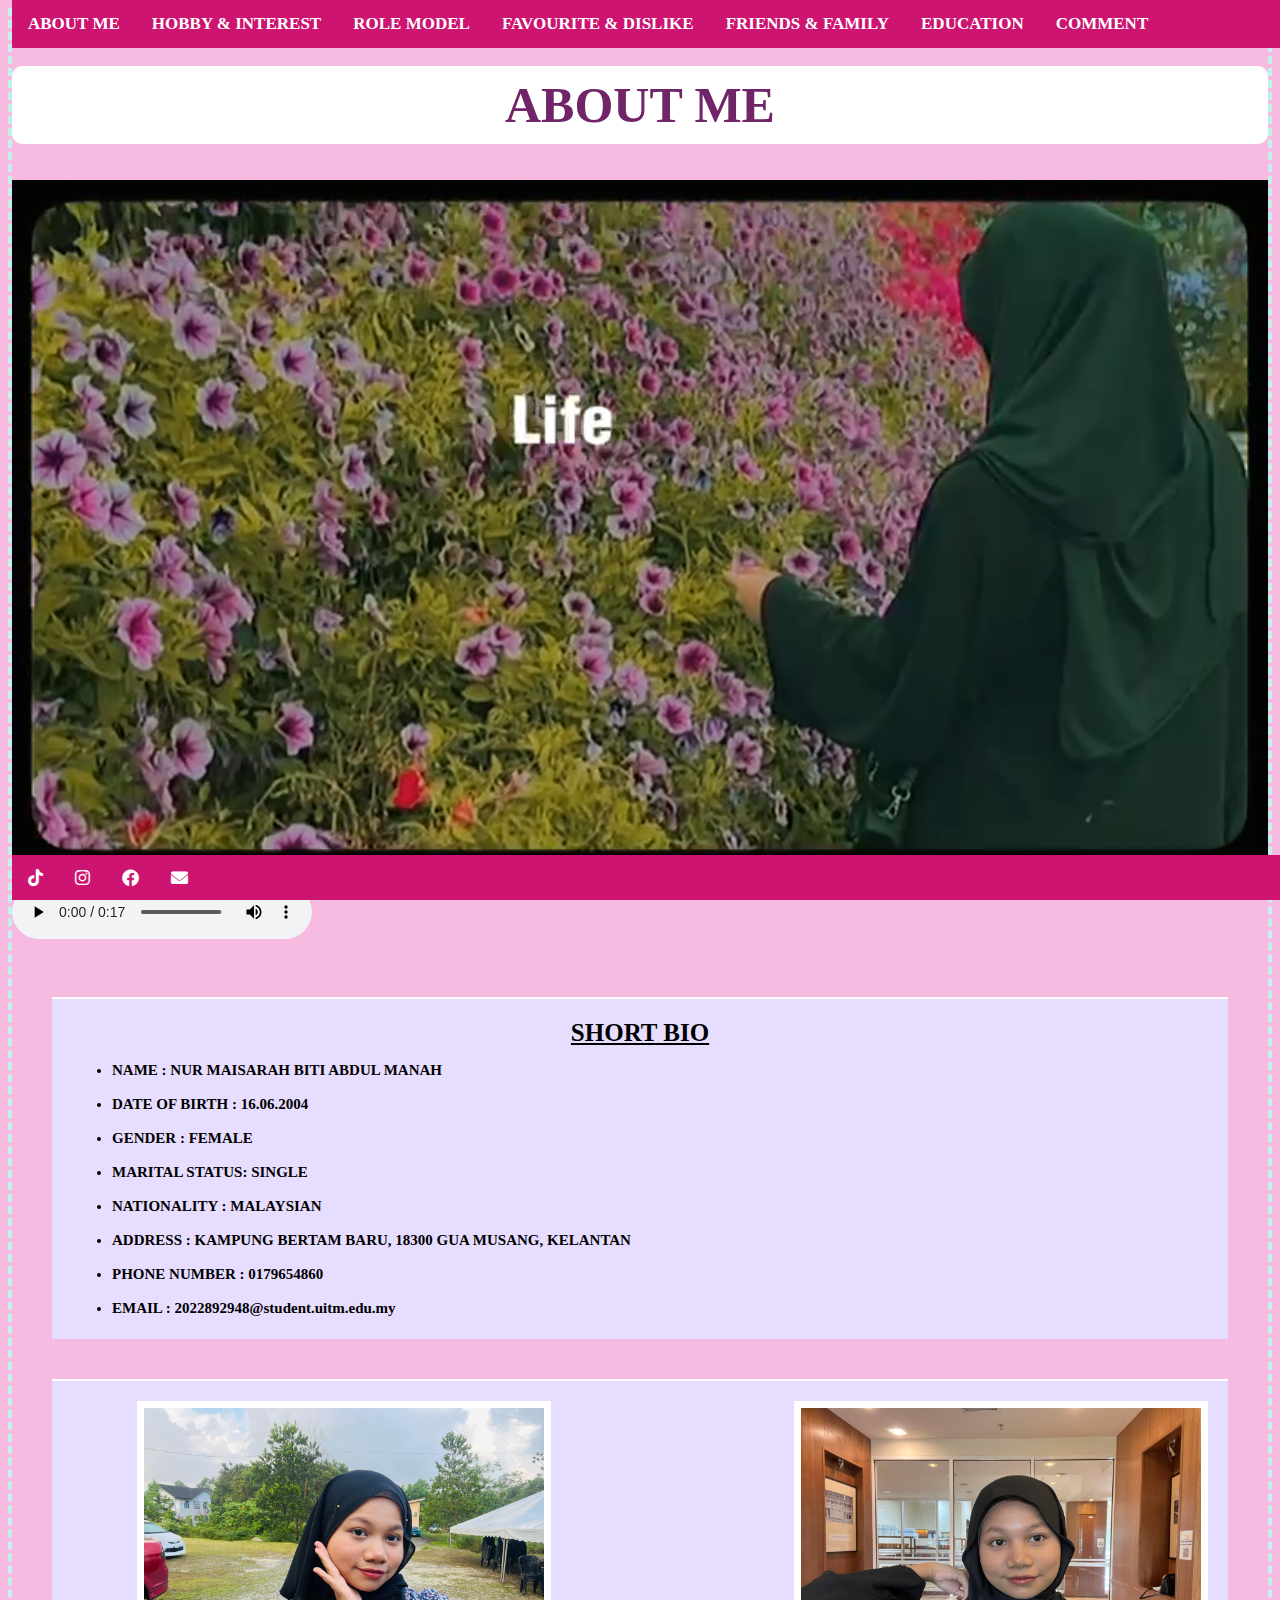
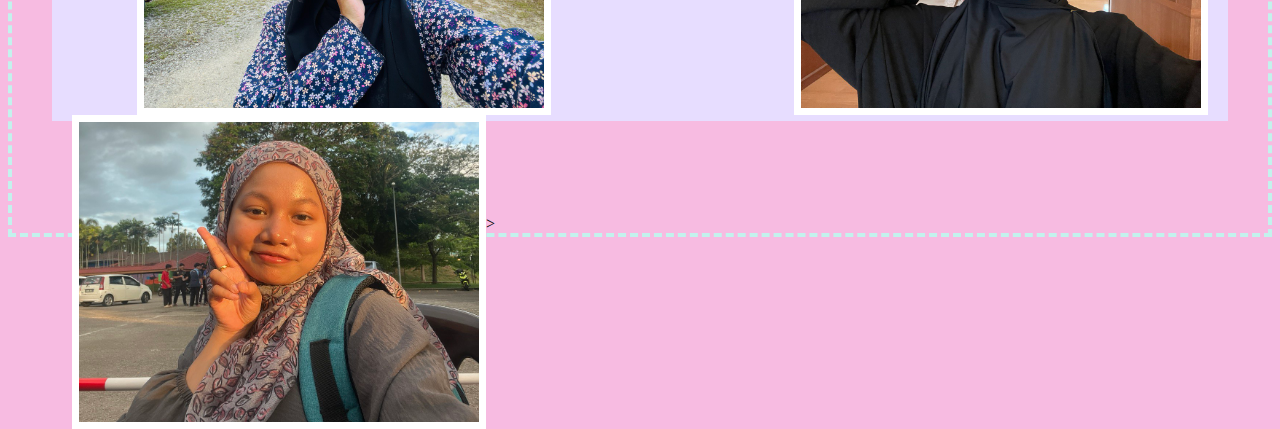
<file: index.html>
<html>
<head>
<title>HOME</title>
<link rel="stylesheet" href="resource/css/styles.css" type="text/css"/>
<link rel="stylesheet" href="https://cdnjs.cloudflare.com/ajax/libs/font-awesome/6.0.0-beta3/css/all.min.css">
</head>
<body>

<script type="text/javascript">
alert("WELCOME TO MY PERSONAL WEBSITE.\n\n This website is for informational purposes only. All information provided on this site is subject to change without notice. We make no representations as to the accuracy, completeness, currentness, suitability, or validity of any information on this site and will not be liable for any errors, omissions, or delays in this information or any losses, injuries, or damages arising from its display or use. All information is provided on an as-is basis.\n\n© 2024 MAISARAH. All rights reserved.");
</script>



<div class="topnavbar">

    <a href="index.html">ABOUT ME</a>
    <a href="hobby.html">HOBBY & INTEREST</a>   
    <a href="rolemodel.html">ROLE MODEL</a>
    <a href="favo.html">FAVOURITE & DISLIKE</a>
    <a href="friends.html">FRIENDS & FAMILY</a>
    <a href="education.html">EDUCATION</a>
    <a href="comment.html">COMMENT</a>

</div>

<br><br><br>
<div class = "title"> ABOUT ME </div class>
<body>
<br><br>
<video width="100%" video length="50%" autoplay muted loop>
<source src="resource/video/video_2.mp4" type="video/mp4">
</video>
<br><br>
<audio controls autoplay loop>
<source src="resource/audio/audio_2.mp3" type="audio/mp3">
</audio>
<br><br>

<div class="content" style="font-family: 'Futura-Bold'; font-weight: bold; text-align: center; font-family: 'Arial-Bold'; font-size: 25px;"><u>SHORT BIO</u>
             <ul style="text-align: left; font-size: 15px;">
             <li>NAME : NUR MAISARAH BITI ABDUL MANAH</li>
             <br>
             <li>DATE OF BIRTH : 16.06.2004</li>
 	     <br>
             <li>GENDER : FEMALE</li>
 	     <br>
             <li>MARITAL STATUS: SINGLE</li>
 	     <br>
             <li>NATIONALITY : MALAYSIAN</li>
 	     <br>
             <li>ADDRESS : KAMPUNG BERTAM BARU, 18300 GUA MUSANG, KELANTAN</li>
 	     <br>
             <li>PHONE NUMBER : 0179654860</li>
 	     <br>
	     <li>EMAIL : 2022892948@student.uitm.edu.my</li>
             </ul>

          </div>
        </div>
      </div>
    </div>
    <div class="yui-b">
      <div id="secondary">
	<img src="resource/image/me_1.jpg" style="float: right; width: 400px; height: 300px; object-fit: cover; border: 7px solid white;">
	<img src="resource/image/me_2.jpg" style="float: center; width: 400px; height: 300px; object-fit: cover; border: 7px solid white; margin-left: 65px;">	
        <img src="resource/image/me_3.jpg" style="float: left; width: 400px; height: 300px; object-fit: cover; border: 7px solid white;" >
	
    </div>
  </div>

<br><br><br>
>
<div class="navbar">
    <a href="https://www.tiktok.com/@bougeepotato?_t=8mtwSig4ZZC&_r=1" class="active">  <i class="fab fa-tiktok"></i></a>
    <a href="https://www.instagram.com/domi_berryl?igsh=MThzaHd5a2J0ODB5Nw%3D%3D&utm_source=qr"><i class="fab fa-instagram"></i> </a>
    <a href="https://www.facebook.com/profile.php?id=100089563998250&mibextid=LQQJ4d"> <i class="fab fa-facebook"></i></a>
    <a href="mailto:2022892948@student.uitm.edu.my"><i class="fas fa-envelope"></i></a>

</div>


</body>
</html>
</file>
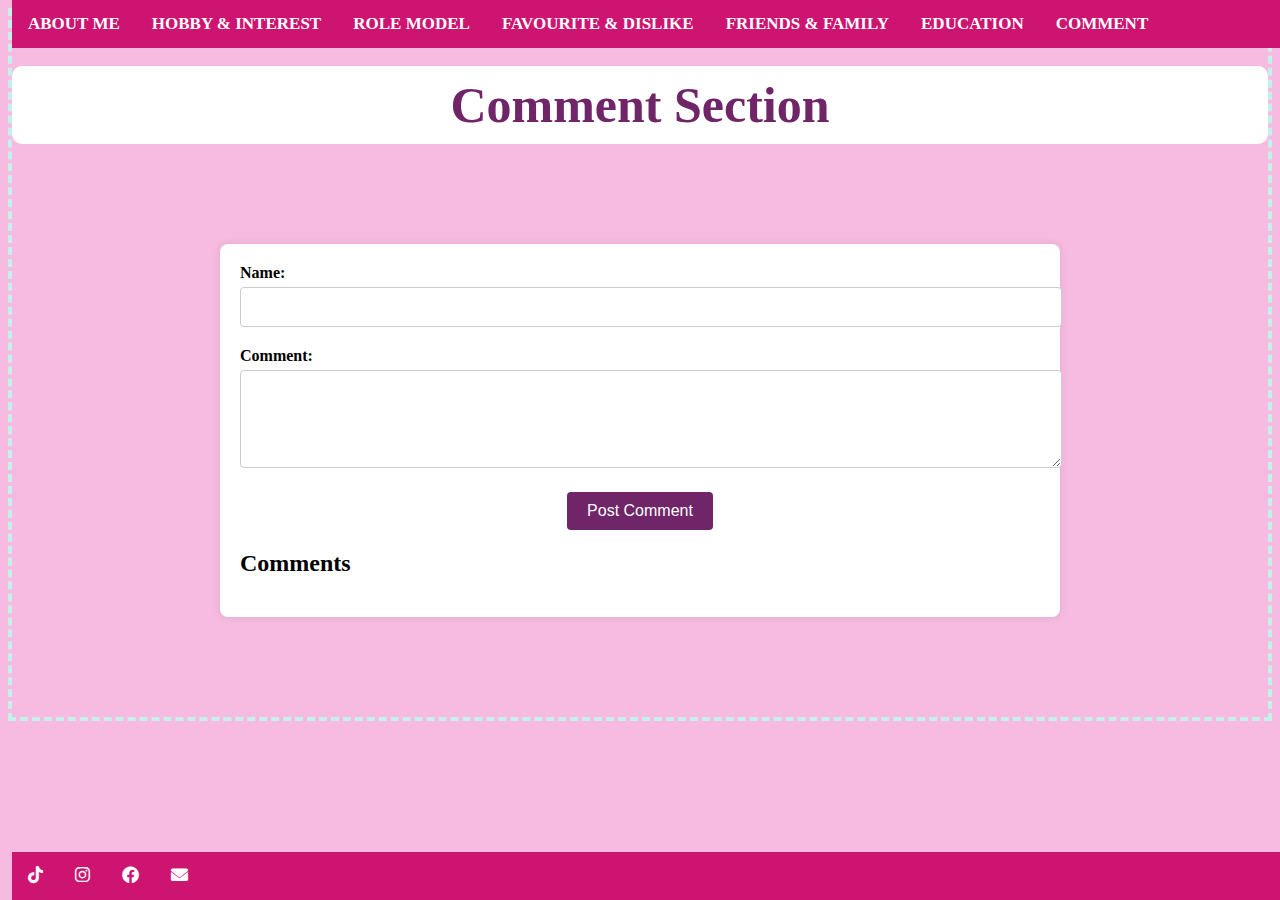
<file: comment.html>
<!DOCTYPE html>
<html lang="en">
<head>
<link rel="stylesheet" href="resource/css/style_2.css" type="text/css" />
<link rel="stylesheet" href="https://cdnjs.cloudflare.com/ajax/libs/font-awesome/6.0.0-beta3/css/all.min.css">
    <title>COMMENT</title>
    <style>
                .container {
            max-width: 800px;
            margin: 100px auto;
            padding: 20px;
            background: #fff;
            border-radius: 8px;
            box-shadow: 0 0 10px rgba(0, 0, 0, 0.1);
        }

        form {
            margin-bottom: 20px;
        }

        label {
            display: block;
            font-weight: bold;
            margin-bottom: 5px;
        }

        input[type="text"],
        textarea {
            width: 100%;
            padding: 10px;
            font-size: 16px;
            border: 1px solid #ccc;
            border-radius: 4px;
            margin-bottom: 20px;
        }

        button {
            padding: 10px 20px;
            font-size: 16px;
            color: #fff;
            background-color: #6F2568;
            border: none;
            border-radius: 4px;
            cursor: pointer;
            display: block;
            margin: 0 auto;
        }

        button:hover {
            background-color: #555;
        }

        #comments {
            margin-top: 20px;
        }

        #comments div {
            background: #f9f9f9;
            border: 1px solid #ddd;
            border-radius: 4px;
            padding: 10px;
            margin-bottom: 10px;
        }
    </style>
</head>
<body>
    <div class="topnavbar">
        <a href="index.html">ABOUT ME</a>
        <a href="hobby.html">HOBBY & INTEREST</a>   
        <a href="rolemodel.html">ROLE MODEL</a>
        <a href="favo.html">FAVOURITE & DISLIKE</a>
        <a href="friends.html">FRIENDS & FAMILY</a>
        <a href="education.html">EDUCATION</a>
        <a href="contact.html">COMMENT</a>
    </div>

<br><br><br>
    <div class="title">Comment Section</div>

    <div class="container">
        <form>
            <label for="name">Name:</label>
            <input type="text" id="name" name="name" required>

            <label for="comment">Comment:</label>
            <textarea id="comment" name="comment" rows="4" required></textarea>

            <button type="submit">Post Comment</button>
        </form>

        <h2>Comments</h2>
        <div id="comments">
            <!-- Comments will be displayed here -->
        </div>
    </div>


    <div class="navbar">
        <a href="https://www.tiktok.com/@bougeepotato?_t=8mtwSig4ZZC&_r=1"><i class="fab fa-tiktok"></i></a>
        <a href="https://www.instagram.com/domi_berryl?igsh=MThzaHd5a2J0ODB5Nw%3D%3D&utm_source=qr"><i class="fab fa-instagram"></i></a>
        <a href="https://www.facebook.com/profile.php?id=100089563998250&mibextid=LQQJ4d"><i class="fab fa-facebook"></i></a>
        <a href="mailto:2022892948@student.uitm.edu.my"><i class="fas fa-envelope"></i></a>
    </div>

    <script>
        document.querySelector('form').addEventListener('submit', function(event) {
            event.preventDefault();

            const name = document.getElementById('name').value;
            const comment = document.getElementById('comment').value;

            const newComment = document.createElement('div');
            newComment.innerHTML = `<strong>${name}</strong>: ${comment}`;

            document.getElementById('comments').appendChild(newComment);

            document.getElementById('name').value = '';
            document.getElementById('comment').value = '';
            });
    </script>
</body>
</html>
</file>
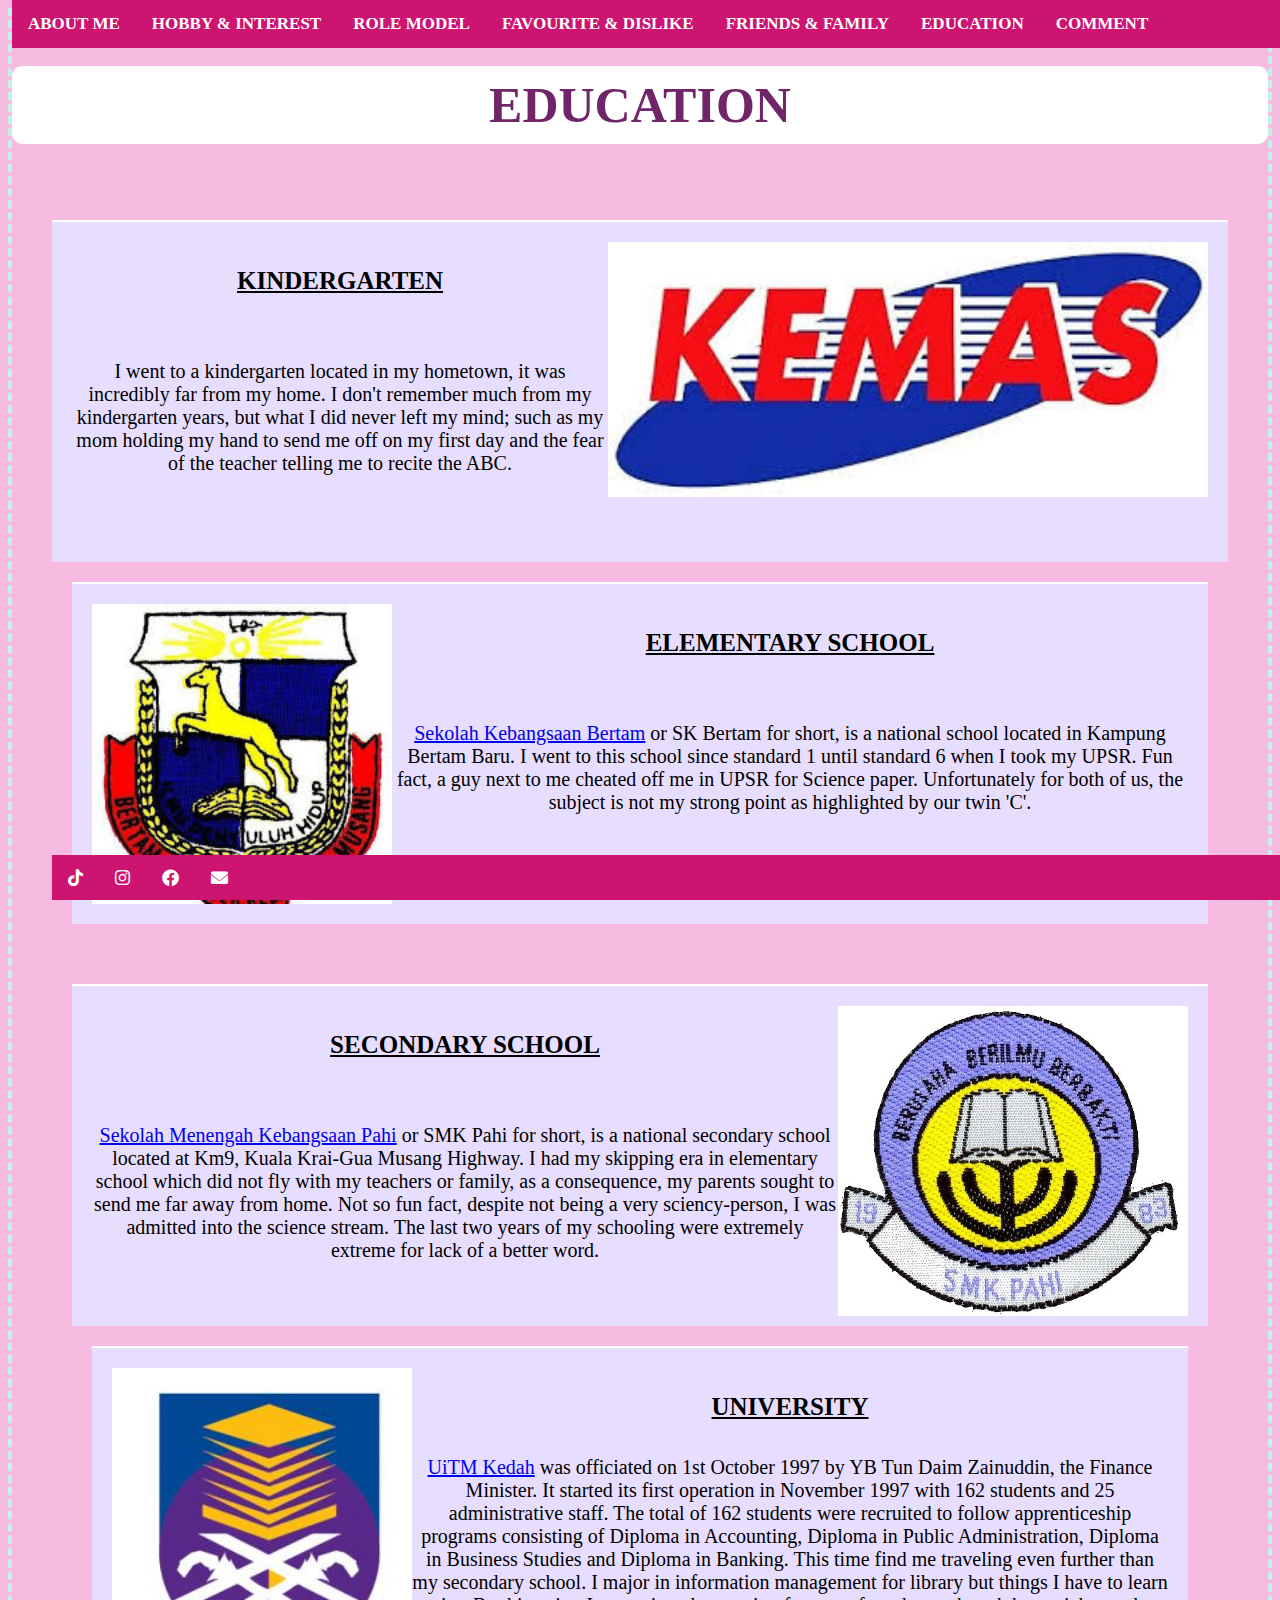
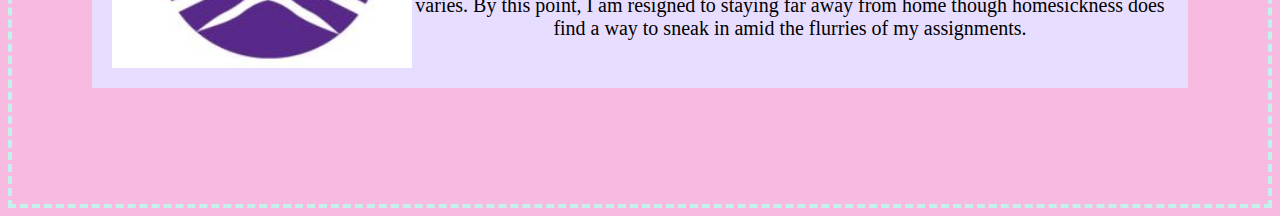
<file: education.html>
<html>
<head>
<title>EDUCATION</title>
<link rel="stylesheet" href="resource/css/style_2.css" type="text/css" />
<link rel="stylesheet" href="https://cdnjs.cloudflare.com/ajax/libs/font-awesome/6.0.0-beta3/css/all.min.css">
</head>
<body>

<div class="topnavbar">

    <a href="index.html">ABOUT ME</a>
    <a href="hobby.html">HOBBY & INTEREST</a>   
    <a href="rolemodel.html">ROLE MODEL</a>
    <a href="favo.html">FAVOURITE & DISLIKE</a>
    <a href="friends.html">FRIENDS & FAMILY</a>
    <a href="education.html">EDUCATION</a>
    <a href="comment.html">COMMENT</a>

</div>

<br><br><br>
<div class = "title"> EDUCATION </div class>
<body>
<br><br>

<div id="bd">
    <div id="yui-main">
      <div class="yui-b">
        <div class="yui-g">
          <div class="yui-g first">
            <div class="yui-u first">
              <div class="content">
                <img src="resource/image/tab.jpg" style="float: right; width: 600px; height: auto"; >
                <p style="font-family: 'Futura-Bold'; font-weight: bold; text-align: center; font-size: 25px;"><u>KINDERGARTEN</u></p>
                <p style="text-align: center; font-size: 20px; margin: 0; padding-top: 40px; padding-bottom: 50px;">I went to a kindergarten located in my hometown, it was incredibly far from my home. I don't remember much from my kindergarten years, but what I did never left my mind; such as my mom holding my hand to send me off on my first day and the fear of the teacher telling me to recite the ABC.</p>
            </div>
            <div class="yui-u">
              <div class="content">
 		<img src="resource/image/sk.jpg" style="float: left; width: 300px; height: auto"; >
      <p style="font-family: 'Futura-Bold'; font-weight: bold; text-align: center; font-size: 25px;"><u>ELEMENTARY SCHOOL</u></p>
      <p style="text-align: center; font-size: 20px; margin: 0; padding-top: 40px; padding-bottom: 50px;"><a href="https://www.google.com/search?client=safari&sca_esv=f1a846ccc6d720d5&sca_upv=1&hl=en-my&q=Sekolah%20Kebangsaan%20Bertam&ludocid=11478188763094369632&ibp=gwp%3B0%2C7&lsig=AB86z5Uc4HknitHCgcx0WhYrV3Zt&kgs=e52b8061318a5e0f&shndl=-1&shem=lsp%2Cssic%2Cxga1pc&source=sh%2Fx%2Floc%2Fact%2Fm1%2F3" class="active">Sekolah Kebangsaan Bertam</a> or SK Bertam for short, is a national school located in Kampung Bertam Baru. I went to this school since standard 1 until standard 6 when I took my UPSR. Fun fact, a guy next to me cheated off me in UPSR for Science paper. Unfortunately for both of us, the subject is not my strong point as highlighted by our twin 'C'. </p>
            </div>
          </div>

          <div class="yui-g">
          <div class="yui-u first">
            <div class="content">
 	      <img src="resource/image/smk.jpg" style="float: right; width: 350px; height: auto"; >
<p style="font-family: 'Futura-Bold'; font-weight: bold; text-align: center; font-size: 25px;"><u>SECONDARY SCHOOL</u></p>
      <p style="text-align: center; font-size: 20px; margin: 0; padding-top: 40px; padding-bottom: 50px;"><a href="https://g.co/kgs/cq4ncSt"class="active">Sekolah Menengah Kebangsaan Pahi</a> or SMK Pahi for short, is a national secondary school located at Km9, Kuala Krai-Gua Musang Highway. I had my skipping era in elementary school which did not fly with my teachers or family, as a consequence, my parents sought to send me far away from home. Not so fun fact, despite not being a very sciency-person, I was admitted into the science stream. The last two years of my schooling were extremely extreme for lack of a better word.</p>
          </div>
          <div class="yui-u">
            <div class="content">
 	      <img src="resource/image/uitm.jpg" style="float: left; width: 300px; height: auto"; >
      <p style="font-family: 'Futura-Bold'; font-weight: bold; text-align: center; font-size: 25px;"><u>UNIVERSITY</u></p>
      <p style="text-align: center; font-size: 20px; margin: 0; padding-top: 10px; padding-bottom: 50px;"><a href="https://kedah.uitm.edu.my/discover-us/profile">UiTM Kedah</a> was officiated on 1st October 1997 by YB Tun Daim Zainuddin, the Finance Minister. It started its first operation in November 1997 with 162 students and 25 administrative staff.  The total of 162 students were recruited to follow apprenticeship programs consisting of Diploma in Accounting, Diploma in Public Administration, Diploma in Business Studies and Diploma in Banking. This time find me traveling even further than my secondary school. I major in information management for library but things I have to learn varies. By this point, I am resigned to staying far away from home though homesickness does find a way to sneak in amid the flurries of my assignments.</p> 
          </div>
        </div>

<br><br>

<div class="navbar">
    <a href="https://www.tiktok.com/@bougeepotato?_t=8mtwSig4ZZC&_r=1" class="active">  <i class="fab fa-tiktok"></i></a>
    <a href="https://www.instagram.com/domi_berryl?igsh=MThzaHd5a2J0ODB5Nw%3D%3D&utm_source=qr"><i class="fab fa-instagram"></i> </a>
    <a href="https://www.facebook.com/profile.php?id=100089563998250&mibextid=LQQJ4d"> <i class="fab fa-facebook"></i></a>
    <a href="mailto:2022892948@student.uitm.edu.my"><i class="fas fa-envelope"></i></a>
</div>
</body>
</html>
</file>
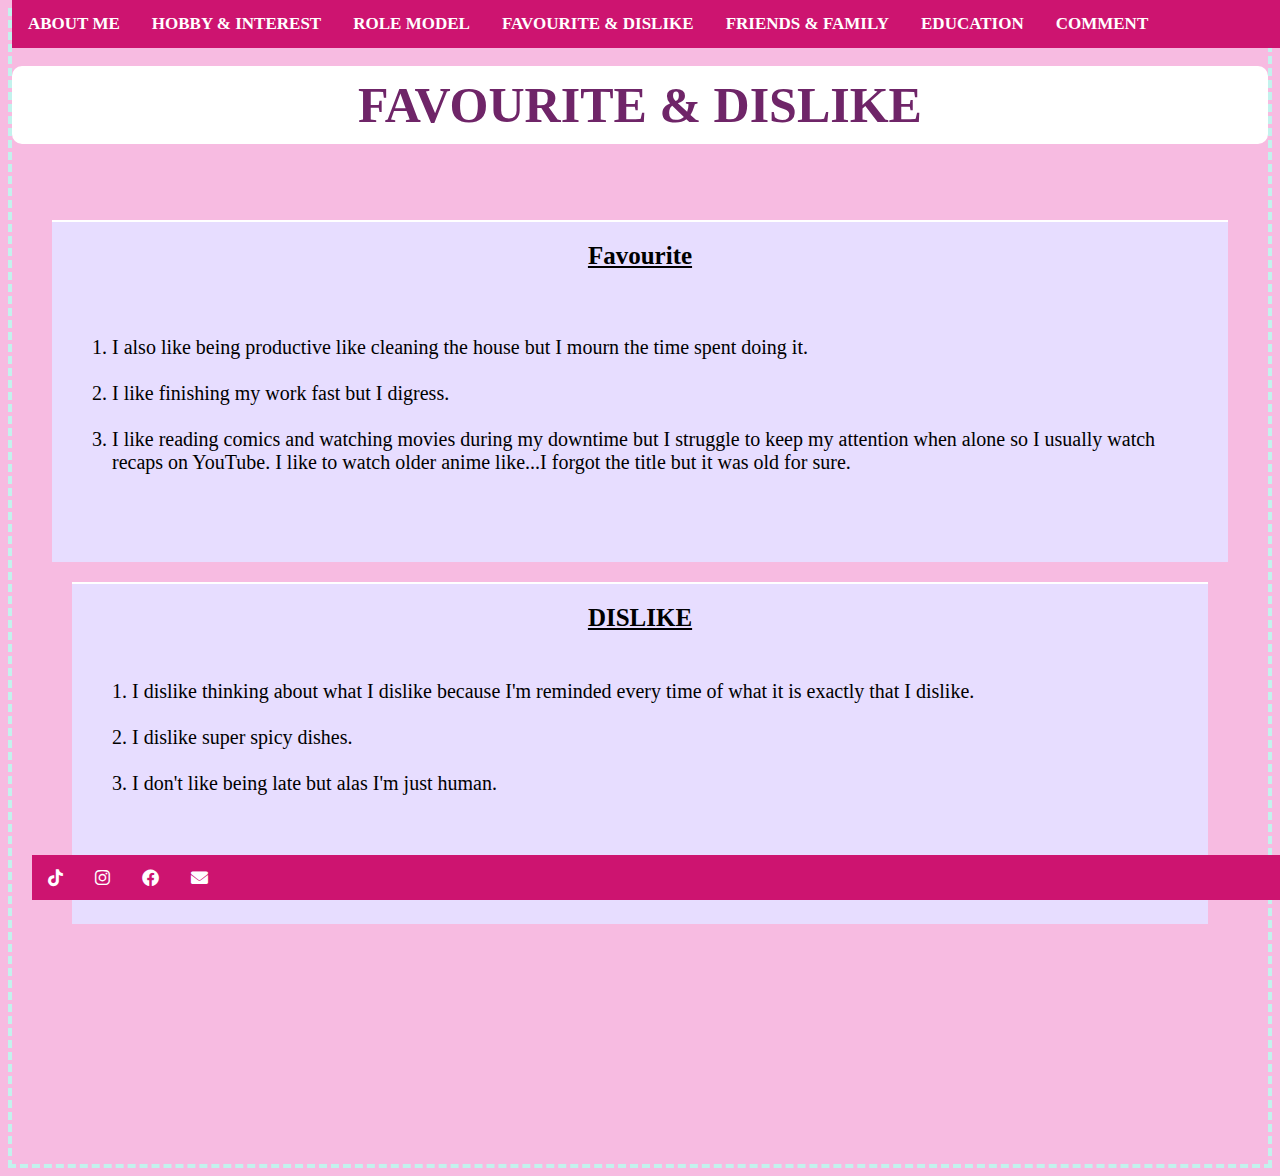
<file: favo.html>
<html>
<head>
<title>FAVOURITE & DISLIKE</title>
<link rel="stylesheet" href="resource/css/style_2.css" type="text/css" />
<link rel="stylesheet" href="https://cdnjs.cloudflare.com/ajax/libs/font-awesome/6.0.0-beta3/css/all.min.css">
</head>
<body>

<div class="topnavbar">

    <a href="index.html">ABOUT ME</a>
    <a href="hobby.html">HOBBY & INTEREST</a>   
    <a href="rolemodel.html">ROLE MODEL</a>
    <a href="favo.html">FAVOURITE & DISLIKE</a>
    <a href="friends.html">FRIENDS & FAMILY</a>
    <a href="education.html">EDUCATION</a>
    <a href="comment.html">COMMENT</a>

</div>

<br><br><br>
<div class = "title"> FAVOURITE & DISLIKE </div class>
<body>
<br><br>

<div id="bd">
    <div id="yui-main">
      <div class="yui-b">
        <div class="yui-g">
          <div class="yui-g first">
            <div class="yui-u first">
              <div class="content" style="font-family: 'Futura-Bold'; font-weight: bold; text-align: center; font-size: 25px;"><u>Favourite</u> 
              <ol style="text-align: left; font-family: 'Mono-Nova'; font-size: 20px; font-weight:normal;"><br><br>
             <li>I also like being productive like cleaning the house but I mourn the time spent doing it.</li><br>
             <li>I like finishing my work fast but I digress.</li><br>
            <li>I like reading comics and watching movies during my downtime but I struggle to keep my attention when alone so I usually watch recaps on YouTube. I like to watch older anime like...I forgot the title but it was old for sure.</li>
</ol>

            </div>
            <div class="yui-u">
             <div class="content" style="font-family: 'Futura-Bold'; font-weight: bold; text-align: center; font-size: 25px"><u>DISLIKE</u><br><br>
             <ol style="text-align: left; font-family: 'Mono-Nova';font-size: 20px; font-weight:normal;">
             <li>I dislike thinking about what I dislike because I'm reminded every time of what it is exactly that I dislike.</li><br>
             <li> I dislike super spicy dishes.</li><br>
             <li>I don't like being late but alas I'm just human.</li>

            </div>
          </div>


<br><br><br><br><br><br><br><br><br><br>

<div class="navbar">

    <a href="https://www.tiktok.com/@bougeepotato?_t=8mtwSig4ZZC&_r=1" class="active">  <i class="fab fa-tiktok"></i></a>
    <a href="https://www.instagram.com/domi_berryl?igsh=MThzaHd5a2J0ODB5Nw%3D%3D&utm_source=qr"><i class="fab fa-instagram"></i> </a>
    <a href="https://www.facebook.com/profile.php?id=100089563998250&mibextid=LQQJ4d"> <i class="fab fa-facebook"></i></a>
    <a href="mailto:2022892948@student.uitm.edu.my"><i class="fas fa-envelope"></i></a>
</div>
</body>
</html>
</file>
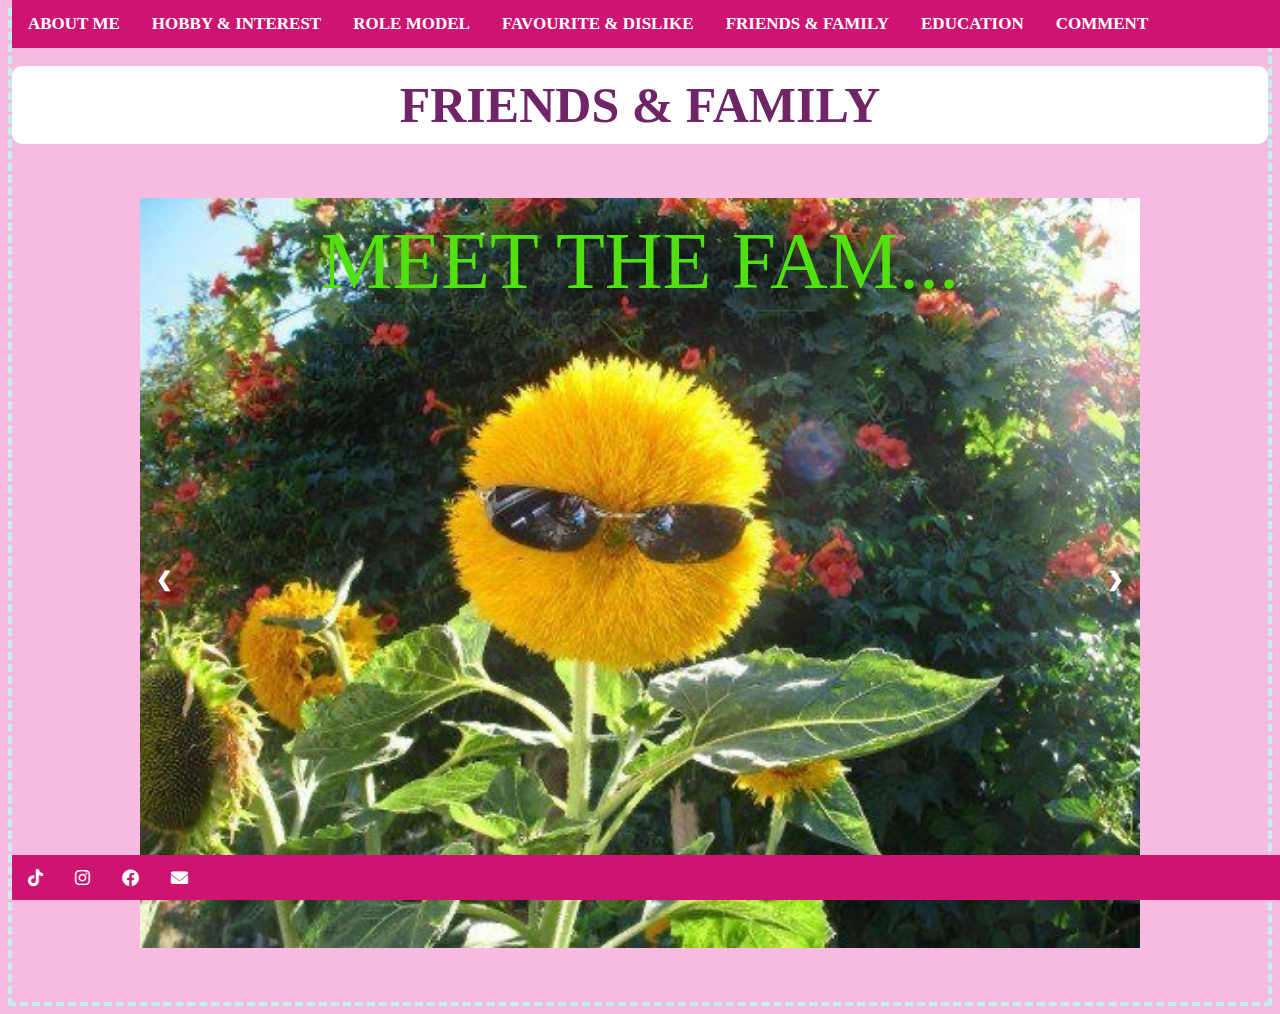
<file: friends.html>
<html>
<head>
<title>FRIENDS & FAMILY</title>
<link rel="stylesheet" href="resource/css/style_4.css" type="text/css" />
<link rel="stylesheet" href="https://cdnjs.cloudflare.com/ajax/libs/font-awesome/6.0.0-beta3/css/all.min.css">
</head>
<body>

<div class="topnavbar">

    <a href="index.html">ABOUT ME</a>
    <a href="hobby.html">HOBBY & INTEREST</a>   
    <a href="rolemodel.html">ROLE MODEL</a>
    <a href="favo.html">FAVOURITE & DISLIKE</a>
    <a href="friends.html">FRIENDS & FAMILY</a>
    <a href="education.html">EDUCATION</a>
    <a href="comment.html">COMMENT</a>

</div>

<br><br><br>
<div class = "title"> FRIENDS & FAMILY </div class>
<body>
<br><br><br>


<div class="slideshow-container">

  <div class="mySlides fade">
    <img src="resource/image/sun.jpg" style="width:100%" >
    <div class="text" style="font-size:80px; text-align:center; color:#51E010;">MEET THE FAM...</div>
  </div>

  <div class="mySlides fade">
    <img src="resource/image/bah.jpg" style="width:100%" >
    <div class="text">ABDUL MANAH BIN ABDULLAH (55 YEAR-OLD)</div>
  </div>

  <div class="mySlides fade">
    <img src="resource/image/ma.jpg" style="width:100%" >
    <div class="text">SITI AISYAH BINTI AWANG HAMAD (54 YEAR-OLD)</div>
  </div>

  <div class="mySlides fade">
    <img src="resource/image/ah.jpg" style="width:100%">
    <div class="text">NUR FATIHAH BINTI ABDUL MANAH (28 YEAR-OLD)</div>
  </div>

  <div class="mySlides fade">
    <img src="resource/image/za.jpg" style="width:100%">
    <div class="text">NUR MAFAZA BINTI ABDUL MANAH (26 YEAR-OLD)</div>
  </div>

  <div class="mySlides fade">
    <img src="resource/image/dah.jpg" style="width:100%">
    <div class="text">NUR RASYIDAH BINTI ABDUL MANAH (22 YEAR-OLD)</div>
  </div>

  <div class="mySlides fade">
    <img src="resource/image/joh.jpg" style="width:100%">
    <div class="text">NUR ALIA NAZIFAH BINTI ABDUL MANAH (18 YEAR-OLD)</div>
  </div>

  <div class="mySlides fade">
    <img src="resource/image/leh.jpg" style="width:100%">
    <div class="text">MOHD SYUKRIE HAQIMIE BIN ABDUL MANAH (16 YEAR-OLD)</div>
  </div>

<div class="mySlides fade">
    <img src="resource/image/flower.jpg" style="width:100%" >
    <div class="text" style="font-size:80px; text-align:center; color:#3E7238;">MEET MY FRIENDS...</div>
  </div>

  <div class="mySlides fade">
    <img src="resource/image/wan.jpg" style="width:100%">
    <div class="text">WAN NURZULAIKHA BINTI MEGAT ZULKEFLI</div>
  </div>

  <div class="mySlides fade">
    <img src="resource/image/alya.jpg" style="width:100%">
    <div class="text">ALYA NATASHA BINTI SAMSURI</div>
  </div>


  <div class="mySlides fade">
    <img src="resource/image/aween.jpg" style="width:100%">
    <div class="text">ZAHIRATUL SYAZWINA BINTI ZAIDI</div>
  </div>


  <div class="mySlides fade">
    <img src="resource/image/suha.jpg" style="width:100%">
    <div class="text">NURUL NASUHA BINTI ROSLI</div>
  </div>

 
  <a class="prev" onclick="plusSlides(-1)">&#10094;</a>
  <a class="next" onclick="plusSlides(1)">&#10095;</a>
</div>
<br>


<div style="text-align:center">
  <span class="dot" onclick="currentSlide(1)"></span>
  <span class="dot" onclick="currentSlide(2)"></span>
  <span class="dot" onclick="currentSlide(3)"></span>
</div>

<script>
let slideIndex = 1;
showSlides(slideIndex);

function plusSlides(n) {
  showSlides(slideIndex += n);
}

function currentSlide(n) {
  showSlides(slideIndex = n);
}

function showSlides(n) {
  let i;
  let slides = document.getElementsByClassName("mySlides");
  let dots = document.getElementsByClassName("dot");
  if (n > slides.length) {slideIndex = 1}    
  if (n < 1) {slideIndex = slides.length}
  for (i = 0; i < slides.length; i++) {
    slides[i].style.display = "none";  
  }
  for (i = 0; i < dots.length; i++) {
    dots[i].className = dots[i].className.replace(" active", "");
  }
  slides[slideIndex-1].style.display = "block";  
  dots[slideIndex-1].className += " active";
}
</script>


<br><br>

<div class="navbar">
    <a href="https://www.tiktok.com/@bougeepotato?_t=8mtwSig4ZZC&_r=1" class="active">  <i class="fab fa-tiktok"></i></a>
    <a href="https://www.instagram.com/domi_berryl?igsh=MThzaHd5a2J0ODB5Nw%3D%3D&utm_source=qr"><i class="fab fa-instagram"></i> </a>
    <a href="https://www.facebook.com/profile.php?id=100089563998250&mibextid=LQQJ4d"> <i class="fab fa-facebook"></i></a>
    <a href="mailto:2022892948@student.uitm.edu.my"><i class="fas fa-envelope"></i></a>
</div>
</body>
</html>
</file>
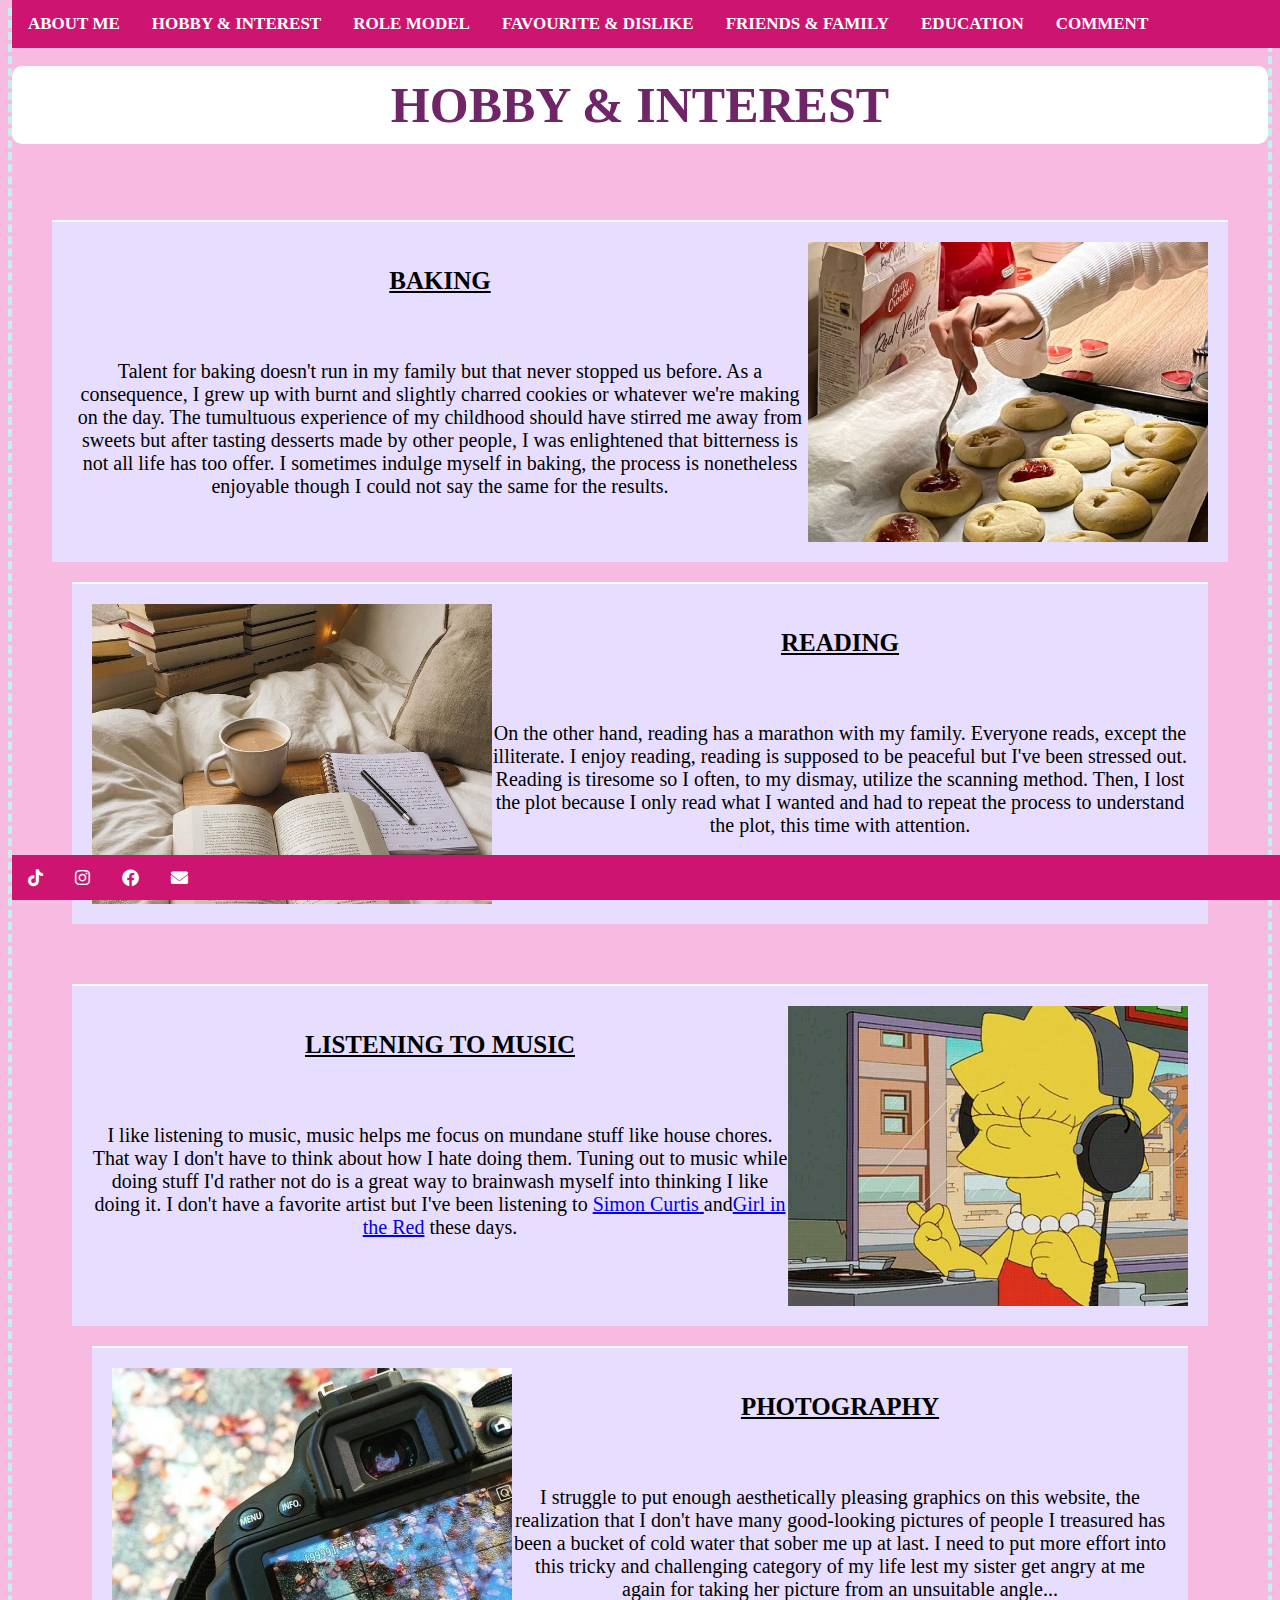
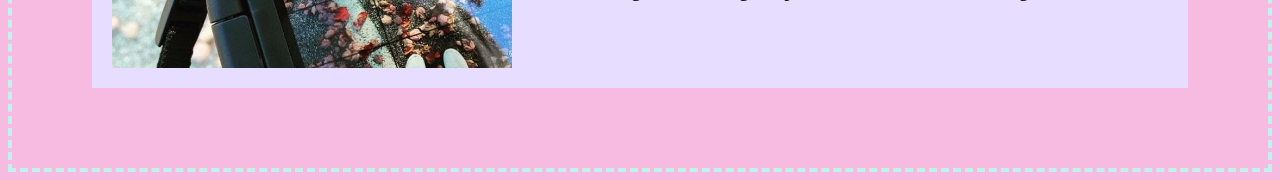
<file: hobby.html>
<html>
<head>
<title>HOBBY & INTEREST</title>
<link rel="stylesheet" href="resource/css/style_2.css" type="text/css" />
<link rel="stylesheet" href="https://cdnjs.cloudflare.com/ajax/libs/font-awesome/6.0.0-beta3/css/all.min.css">
</head>
<body>

<div class="topnavbar">

    <a href="index.html">ABOUT ME</a>
    <a href="hobby.html">HOBBY & INTEREST</a>   
    <a href="rolemodel.html">ROLE MODEL</a>
    <a href="favo.html">FAVOURITE & DISLIKE</a>
    <a href="friends.html">FRIENDS & FAMILY</a>
    <a href="education.html">EDUCATION</a>
    <a href="comment.html">COMMENT</a>

</div>

<br><br><br>
<div class = "title"> HOBBY & INTEREST </div class>
<body>
<br><br>

<div id="bd">
    <div id="yui-main">
      <div class="yui-b">
        <div class="yui-g">
          <div class="yui-g first">
            <div class="yui-u first">
             <div class="content">
               <img src="resource/image/baking.jpg" style="float: right"; >
	       <p style="font-family: 'Futura-Bold'; font-weight: bold; text-align: center; font-size: 25px;"><u>BAKING</u></p>
               <p style="text-align: center; font-size: 20px; margin: 0; padding-top: 40px; padding-bottom: 50px;">Talent for baking doesn't run in my family but that never stopped us before. As a consequence, I grew up with burnt and slightly charred cookies or whatever we're making on the day. The tumultuous experience of my childhood should have stirred me away from sweets but after tasting desserts made by other people, I was enlightened that bitterness is not all life has too offer. I sometimes indulge myself in baking, the process is nonetheless enjoyable though I could not say the same for the results. </p>
            </div>
            <div class="yui-u">
              <div class="content">
               <img src="resource/image/reading.jpg" style="float: left"; >
	       <p style="font-family: 'Futura-Bold'; font-weight: bold; text-align: center; font-size: 25px;"><u>READING</u></p>
               <p style="text-align: center; font-size: 20px; margin: 0; padding-top: 40px; padding-bottom: 50px;">On the other hand, reading has a marathon with my family. Everyone reads, except the illiterate. I enjoy reading, reading is supposed to be peaceful but I've been stressed out. Reading is tiresome so I often, to my dismay, utilize the scanning method. Then, I lost the plot because I only read what I wanted and had to repeat the process to understand the plot, this time with attention.</p>
            </div>
          </div>
          <div class="yui-g">
            <div class="yui-u first">
              <div class="content">
               <img src="resource/image/music.jpg" style="float: right"; >
	       <p style="font-family: 'Futura-Bold'; font-weight: bold; text-align: center; font-size: 25px;"><u>LISTENING TO MUSIC</u></p>
               <p style="text-align: center; font-size: 20px;margin: 0; padding-top: 40px; padding-bottom: 50px;">I like listening to music, music helps me focus on mundane stuff like house chores. That way I don't have to think about how I hate doing them. Tuning out to music while doing stuff I'd rather not do is a great way to brainwash myself into thinking I like doing it. I don't have a favorite artist but I've been listening to <a href=https://youtube.com/@simoncurtismusic?si=aXDqTZBkL0NNCUE_" class="active">Simon Curtis </a> and<a href="https://youtube.com/@girlinred?si=xF-5b_EZQWL4Rsnc" class="active">Girl in the Red</a> these days.</p>
            </div>
            <div class="yui-u">
              <div class="content">
               <img src="resource/image/camera.jpg" style="float: left"; >
	       <p style="font-family: 'Futura-Bold'; font-weight: bold; text-align: center; font-size: 25px;"><u>PHOTOGRAPHY</u></p>
               <p style="text-align: center; font-size: 20px; margin: 0; padding-top: 40px; padding-bottom: 50px;">I struggle to put enough aesthetically pleasing graphics on this website, the realization that I don't have many good-looking pictures of people I treasured has been a bucket of cold water that sober me up at last. I need to put more effort into this tricky and challenging category of my life lest my sister get angry at me again for taking her picture from an unsuitable angle...</p>
            </div>
          </div>
        </div>
      </div>
    </div>
  

<br><br><br>

<div class="navbar">
    <a href="https://www.tiktok.com/@bougeepotato?_t=8mtwSig4ZZC&_r=1" class="active">  <i class="fab fa-tiktok"></i></a>
    <a href="https://www.instagram.com/domi_berryl?igsh=MThzaHd5a2J0ODB5Nw%3D%3D&utm_source=qr"><i class="fab fa-instagram"></i> </a>
    <a href="https://www.facebook.com/profile.php?id=100089563998250&mibextid=LQQJ4d"> <i class="fab fa-facebook"></i></a>
    <a href="mailto:2022892948@student.uitm.edu.my"><i class="fas fa-envelope"></i></a>
</div>
</body>
</html>
</file>
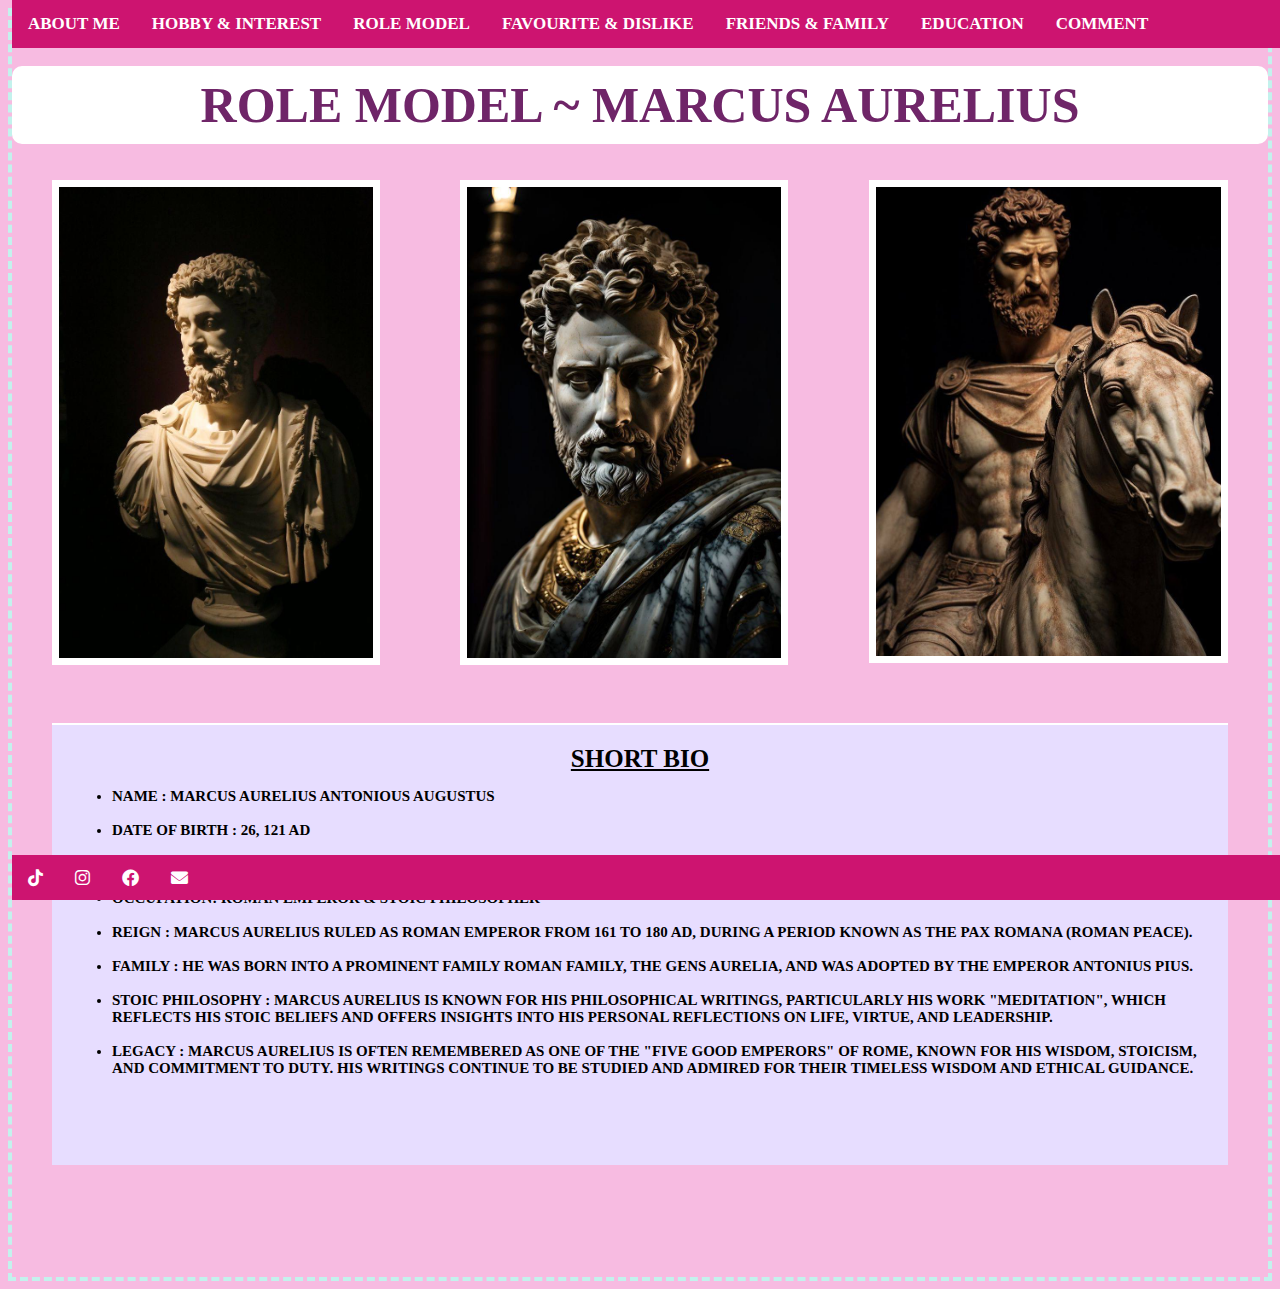
<file: rolemodel.html>
<html>
<head>
<title>ROLE MODEL</title>
<link rel="stylesheet" href="resource/css/style_3.css" type="text/css" />
<link rel="stylesheet" href="https://cdnjs.cloudflare.com/ajax/libs/font-awesome/6.0.0-beta3/css/all.min.css">
</head>
<body>

<div class="topnavbar">

    <a href="index.html">ABOUT ME</a>
    <a href="hobby.html">HOBBY & INTEREST</a>   
    <a href="rolemodel.html">ROLE MODEL</a>
    <a href="favo.html">FAVOURITE & DISLIKE</a>
    <a href="friends.html">FRIENDS & FAMILY</a>
    <a href="education.html">EDUCATION</a>
    <a href="comment.html">COMMENT</a>

</div>

<br><br><br>
<div class = "title"> ROLE MODEL ~ MARCUS AURELIUS </div class>
<body>
<br><br>

<div style="display: flex; justify-content: space-around;">
  <img src="resource/image/marcus.jpg" style="width: 25%; height: 60%; border: 7px solid white;">
  <img src="resource/image/marcus_2.jpg" style="width: 25%; height: 60%; border: 7px solid white;">
  <img src="resource/image/marcus_3.jpg" style="width: 27.5%; height: 60%; border: 7px solid white;">
</div>


<br>

<div class="content" style="font-family: 'Futura-Bold', sans-serif; font-weight: bold;    text-align: center; font-family: 'Arial-Bold'; font-size: 25px;"><u>SHORT BIO</u>
             <ul style="text-align: left; font-size: 15px;">
             <li>NAME : MARCUS AURELIUS ANTONIOUS AUGUSTUS</li>
             <br>
             <li>DATE OF BIRTH : 26, 121 AD</li>
 	     <br>
             <li>DATE OF DEATH : 17, 180 AD</li>
 	     <br>
             <li>OCCUPATION: ROMAN EMPEROR & STOIC PHILOSOPHER</li>
 	     <br>
             <li>REIGN : MARCUS AURELIUS RULED AS ROMAN EMPEROR FROM 161 TO 180 AD, DURING A PERIOD KNOWN AS THE PAX ROMANA (ROMAN PEACE).</li>
 	     <br>
             <li>FAMILY : HE WAS BORN INTO A PROMINENT FAMILY ROMAN FAMILY, THE GENS AURELIA, AND WAS ADOPTED BY THE EMPEROR ANTONIUS PIUS.</li>
 	     <br>
             <li>STOIC PHILOSOPHY : MARCUS AURELIUS IS KNOWN FOR HIS PHILOSOPHICAL WRITINGS, PARTICULARLY HIS WORK "MEDITATION", WHICH REFLECTS HIS STOIC BELIEFS AND OFFERS INSIGHTS INTO HIS PERSONAL REFLECTIONS ON LIFE, VIRTUE, AND LEADERSHIP.</li>
 	     <br>
	     <li>LEGACY : MARCUS AURELIUS IS OFTEN REMEMBERED AS ONE OF THE "FIVE GOOD EMPERORS" OF ROME, KNOWN FOR HIS WISDOM, STOICISM, AND COMMITMENT TO DUTY. HIS WRITINGS CONTINUE TO BE STUDIED AND ADMIRED FOR THEIR TIMELESS WISDOM AND ETHICAL GUIDANCE.</li>

             </ul>

          </div>
        </div>
      </div>
    </div>

<br><br><br><br>

<div class="navbar">

    <a href="https://www.tiktok.com/@bougeepotato?_t=8mtwSig4ZZC&_r=1" class="active">  <i class="fab fa-tiktok"></i></a>
    <a href="https://www.instagram.com/domi_berryl?igsh=MThzaHd5a2J0ODB5Nw%3D%3D&utm_source=qr"><i class="fab fa-instagram"></i> </a>
    <a href="https://www.facebook.com/profile.php?id=100089563998250&mibextid=LQQJ4d"> <i class="fab fa-facebook"></i></a>
    <a href="mailto:2022892948@student.uitm.edu.my"><i class="fas fa-envelope"></i></a>
</div>
</body>
</html>
</file>
<file: resource/css/styles.css>
body {
    background-color: #f7bbe1;
    border: 1px solid black;
    border: 4px dashed #C3F2ED;
    box-sizing: border-box;
    
}



.title {
    font-family: Novo;
    font-size: 50px;
    font-weight: bold;
    text-align: center;
    color: #6F2568;
    background-color: #FFFFFF; 
    padding: 10px;    
    border-radius: 10px; 
}

/* Place the navbar at the bottom of the page and make it stick */
.topnavbar {
    background-color: #CD1470;
    overflow: hidden;
    position: fixed;
    top: 0;
    width: 100%;
}

/* Style the links inside the navigation bar */
.topnavbar a {
    float: left;
    display: block;
    color: white;
    text-align: center;
    padding: 14px 16px;
    text-decoration: none;
    font-size: 17px;
    font-family: Novo;
    font-weight: bold;
}

/* Change the color of links on hover */
.topnavbar a:hover {
    background-color: #EB8006;
    color: white;
}



/* Place the navbar at the bottom of the page and make it stick */
.navbar {
    background-color: #CD1470;
    overflow: hidden;
    position: fixed;
    bottom: 0;
    width: 100%;
}

/* Style the links inside the navigation bar */
.navbar a {
    float: left;
    display: block;
    color: white;
    text-align: centre;
    padding: 14px 16px;
    text-decoration: none;
    font-size: 17px;
    font-family: Novo;
    font-weight: bold;
}

/* Change the color of links on hover */
.navbar a:hover {
    background-color: #EB8006;
    color: white;
}


.video-container {
    display: flex;
    justify-content: center;
    align-items: center;
    height: 100vh; /* Adjust the height as needed */
}

video {
    max-width: 100%;
    height: auto;
   
}


.content{
	height:300px;
	background:#E7DDFF;
	border-top:#FFFFFF 2px solid;
	margin:40;
	padding:20;
	}

#secondary{
	height:300px;
	background:#E7DDFF;
	border-top:#FFFFFF 2px solid;
	margin:40;
	padding:20;
	}
</file>
<file: resource/css/style_2.css>
body {
    background-color: #f7bbe1;
    border: 1px solid black;
    border: 4px dashed #C3F2ED;
    box-sizing: border-box;
    
}



.title {
    font-family: Novo;
    font-size: 50px;
    font-weight: bold;
    text-align: center;
    color: #6F2568;
    background-color: #FFFFFF; 
    padding: 10px;    
    border-radius: 10px; 
}

/* Place the navbar at the bottom of the page and make it stick */
.topnavbar {
    background-color: #CD1470;
    overflow: hidden;
    position: fixed;
    top: 0;
    width: 100%;
}

/* Style the links inside the navigation bar */
.topnavbar a {
    float: left;
    display: block;
    color: white;
    text-align: center;
    padding: 14px 16px;
    text-decoration: none;
    font-size: 17px;
    font-family: Novo;
    font-weight: bold;
}

/* Change the color of links on hover */
.topnavbar a:hover {
    background-color: #EB8006;
    color: white;
}



/* Place the navbar at the bottom of the page and make it stick */
.navbar {
    background-color: #CD1470;
    overflow: hidden;
    position: fixed;
    bottom: 0;
    width: 100%;
}

/* Style the links inside the navigation bar */
.navbar a {
    float: left;
    display: block;
    color: white;
    text-align: centre;
    padding: 14px 16px;
    text-decoration: none;
    font-size: 17px;
    font-family: Novo;
    font-weight: bold;
}

/* Change the color of links on hover */
.navbar a:hover {
    background-color: #EB8006;
    color: white;
}

.content{
	height:300px;
	background:#E7DDFF;
	border-top:#FFFFFF 2px solid;
	margin:20;
	padding:20;
        
	}

  /* YUI grid layout styles */
        #bd {
            width: 100%;
        }

        .yui-main {
            width: 100%;
        }

        .yui-b {
            display: flex;
            flex-wrap: wrap;
        }

        .yui-g {
            display: flex;
            width: 100%;
        }

        .yui-g.first {
            margin-bottom: 20px;
        }

        .yui-u {
            flex: 1;
            margin: 20px;
        }

        .yui-u.first {
            margin-right: 20px;
        }


 .content img {
      width: 400px; /* Set a fixed width */
      height: 300px; /* Set a fixed height */
      object-fit: cover; /* Ensures the image covers the area without distortion */
</file>
<file: resource/css/style_4.css>
body {
    background-color: #f7bbe1;
    border: 1px solid black;
    border: 4px dashed #C3F2ED;
    box-sizing: border-box;
    
}



.title {
    font-family: Novo;
    font-size: 50px;
    font-weight: bold;
    text-align: center;
    color: #6F2568;
    background-color: #FFFFFF; 
    padding: 10px;    
    border-radius: 10px; 
}

/* Place the navbar at the bottom of the page and make it stick */
.topnavbar {
    background-color: #CD1470;
    overflow: hidden;
    position: fixed;
    top: 0;
    width: 100%;
}

/* Style the links inside the navigation bar */
.topnavbar a {
    float: left;
    display: block;
    color: white;
    text-align: center;
    padding: 14px 16px;
    text-decoration: none;
    font-size: 17px;
    font-family: Novo;
    font-weight: bold;
}

/* Change the color of links on hover */
.topnavbar a:hover {
    background-color: #EB8006;
    color: white;
}



/* Place the navbar at the bottom of the page and make it stick */
.navbar {
    background-color: #CD1470;
    overflow: hidden;
    position: fixed;
    bottom: 0;
    width: 100%;
}

/* Style the links inside the navigation bar */
.navbar a {
    float: left;
    display: block;
    color: white;
    text-align: center;
    padding: 14px 16px;
    text-decoration: none;
    font-size: 17px;
    font-family: Novo;
    font-weight: bold;
}

/* Change the color of links on hover */
.navbar a:hover {
    background-color: #EB8006;
    color: white;
}

* {box-sizing:border-box}

/* Slideshow container */
.slideshow-container {
  max-width: 1000px;
  position: relative;
  margin: auto;
 

}


/* Hide the images by default */
.mySlides {
  display: none;
}

 /* Next & previous buttons */
.prev, .next {
  cursor: pointer;
  position: absolute;
  top: 50%;
  width: auto;
  margin-top: -22px;
  padding: 16px;
  color: white;
  font-weight: bold;
  font-size: 20px;
  transition: 0.6s ease;
  border-radius: 0 3px 3px 0;
  user-select: none;
}

/* Position the "next button" to the right */
.next {
  right: 0;
  border-radius: 3px 0 0 3px;
}

/* On hover, add a black background color with a little bit see-through */
.prev:hover, .next:hover {
  background-color: rgba(0,0,0,0.8);
}

/* Caption text */
.text {
  color: #FFFFFF;
  font-size: 30px;
  padding: 8px 12px;
  position: absolute;
  top: 10px;
  width: 100%;
  text-align: left;
}





/* Fading animation */
.fade {
  animation-name: fade;
  animation-duration: 1.5s;
}

@keyframes fade {
  from {opacity: .4}
  to {opacity: 1}
}
</file>
<file: resource/css/style_3.css>
body {
    background-color: #f7bbe1;
    border: 1px solid black;
    border: 4px dashed #C3F2ED;
    box-sizing: border-box;
    
}



.title {
    font-family: Novo;
    font-size: 50px;
    font-weight: bold;
    text-align: center;
    color: #6F2568;
    background-color: #FFFFFF; 
    padding: 10px;    
    border-radius: 10px; 
}

/* Place the navbar at the bottom of the page and make it stick */
.topnavbar {
    background-color: #CD1470;
    overflow: hidden;
    position: fixed;
    top: 0;
    width: 100%;
}

/* Style the links inside the navigation bar */
.topnavbar a {
    float: left;
    display: block;
    color: white;
    text-align: center;
    padding: 14px 16px;
    text-decoration: none;
    font-size: 17px;
    font-family: Novo;
    font-weight: bold;
}

/* Change the color of links on hover */
.topnavbar a:hover {
    background-color: #EB8006;
    color: white;
}



/* Place the navbar at the bottom of the page and make it stick */
.navbar {
    background-color: #CD1470;
    overflow: hidden;
    position: fixed;
    bottom: 0;
    width: 100%;
}

/* Style the links inside the navigation bar */
.navbar a {
    float: left;
    display: block;
    color: white;
    text-align: centre;
    padding: 14px 16px;
    text-decoration: none;
    font-size: 17px;
    font-family: Novo;
    font-weight: bold;
}

/* Change the color of links on hover */
.navbar a:hover {
    background-color: #EB8006;
    color: white;
}



.content{
	height:400px;
	background:#E7DDFF;
	border-top:#FFFFFF 2px solid;
	margin:40;
	padding:20;
	}
</file>
